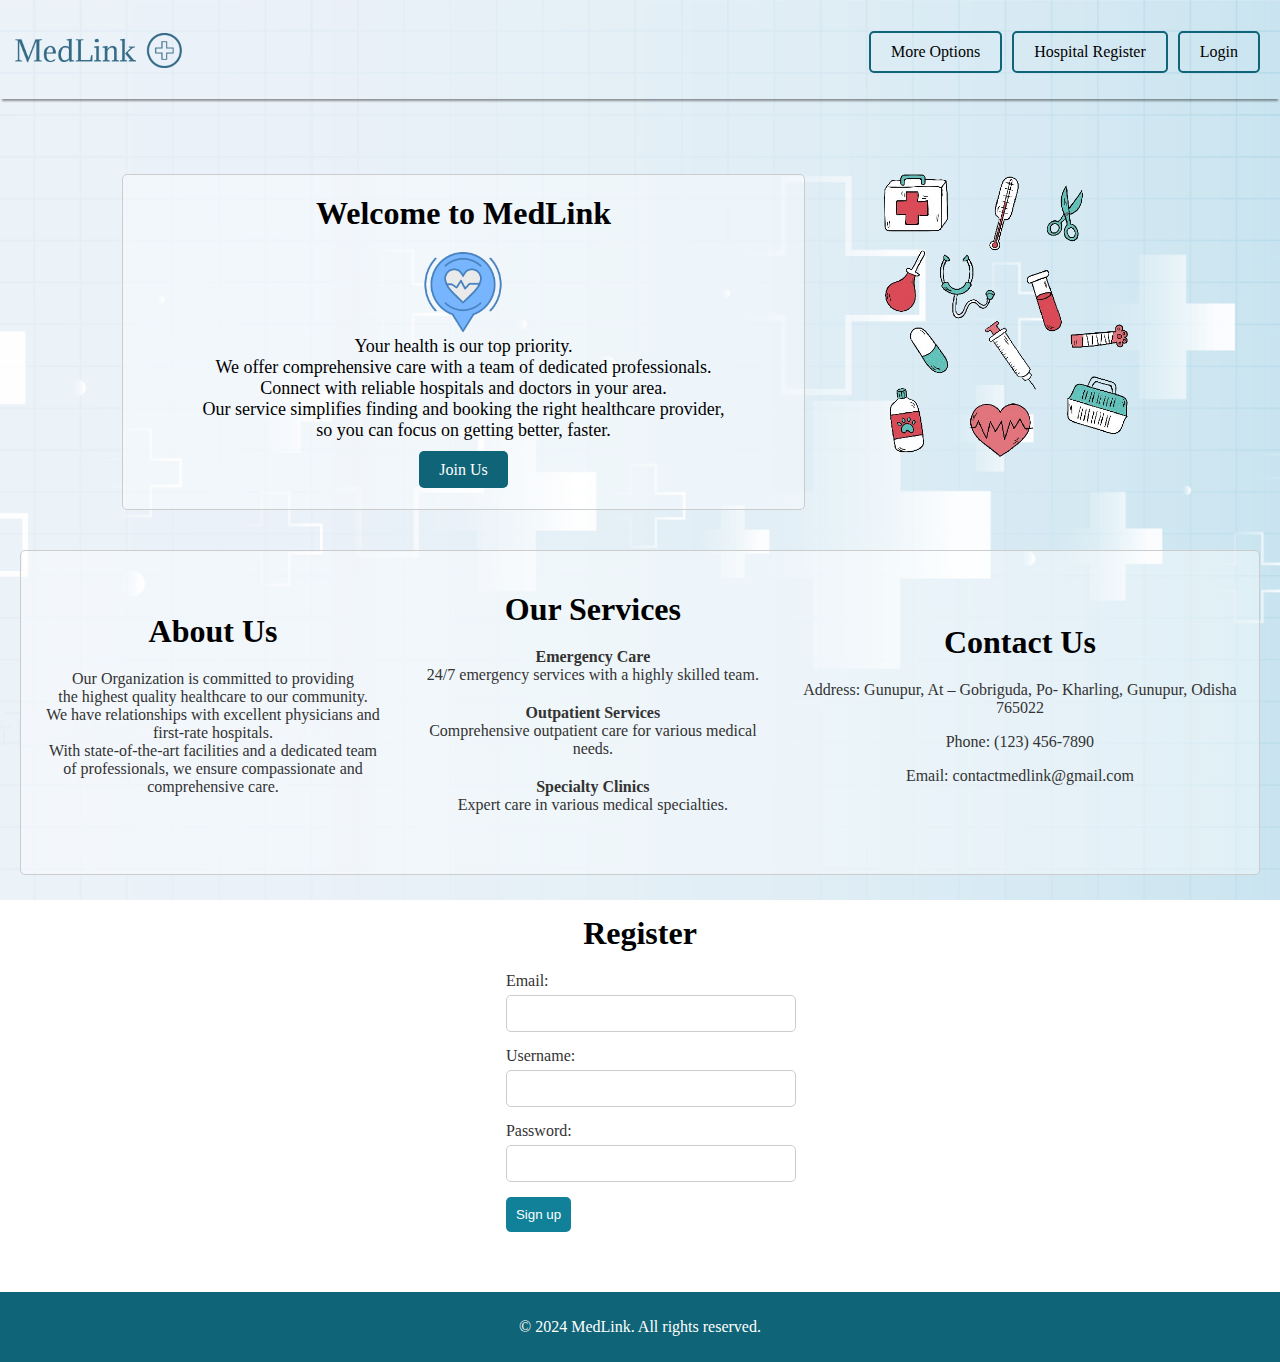
<file: Medlink/index.html>
<!DOCTYPE html>
<html lang="en">
<head>
    <meta charset="UTF-8">
    <meta name="viewport" content="width=device-width, initial-scale=1.0">
    <title>Hospital Homepage</title>
    <link rel="stylesheet" href="style.css">
    <link rel="shortcut icon" href="health-podcast.png">
</head>
<body>
    <header>
        <div class="container">
            <div class="logo">
            <img src="medlink-high-resolution-logo-transparent.png">
            </div>
            <nav>
                <ul>
                    
                    <li><a href="#services">More Options</a>
                    <li><a href="new_hp.php">Hospital Register</a>

                    <li class="dropdown">
                        <a href="#" class="dropbtn">Login</a>
                        <div class="dropdown-content">
                            <a href="login-user.html">User Login</a>
                            <a href="login-hp.html">Hospital login</a>
                            <a href="chemist.php">Chemist login</a>
                        </div>
                    </li>
                    </li>
                </ul>
            </nav>
        </div>
    </header>
    
    <main>
        <section class="hero">
            <div class="hero-content">
                <h2>Welcome to MedLink</h2>
                <img src="health-podcast.png">
                <p>Your health is our top priority. <br>We offer comprehensive care with a team of dedicated professionals.<br>
                    Connect with reliable hospitals and doctors in your area. <br>
                    Our service simplifies finding and booking the right healthcare provider, <br>
                    so you can focus on getting better, faster.</p>
                <a href="#email" class="btn-primary">Join Us</a>
            </div>
            <div class="hlth">
                <img src="web-removebg-preview.png">
            </div>
        </section>

        <div class="dis">
        <section id="about">
            <div class="container">
                <h2>About Us</h2>
                <p>Our Organization is committed to providing <br>the highest quality healthcare to our community. <br>
                    We have relationships with excellent physicians and first-rate hospitals.<br>
                    With state-of-the-art facilities and a dedicated team of professionals, we ensure compassionate and comprehensive care.<br>
                    </p>
            </div>
        </section>

        <section id="services">
            <div class="container">
                <h2>Our Services</h2>
                <div class="service">
                    <b>Emergency Care</b><br>
                    24/7 emergency services with a highly skilled team.
                </div>
                <div class="service">
                    <b>Outpatient Services</b><br>
                    Comprehensive outpatient care for various medical needs.
                </div>
                <div class="service">
                    <b>Specialty Clinics</b><br>
                    Expert care in various medical specialties.
                </div>
            </div>
        </section>

        <section id="contact">
            <div class="container">
                <h2>Contact Us</h2>
                <p>Address: Gunupur, At – Gobriguda, Po- Kharling, Gunupur, Odisha 765022</p>
                <p>Phone: (123) 456-7890</p>
                <p>Email: contactmedlink@gmail.com</p>
            </div>
        </section>
        </div>

        <section id="sign-up">
            <div class="container">
                <h2>Register</h2>
                <form id="sign-form" action="register.php" method="POST" onsubmit="return validateForm()">
                    <label for="email">Email:</label>
                    <input type="email" id="email" name="email" required>
                    
                    <label for="username">Username:</label>
                    <input type="text" id="username" name="username" required>
                    
                    <label for="password">Password:</label>
                    <input type="password" id="password" name="password" required>
                    
                    <button type="submit">Sign up</button>
                </form>
                
                <script>
                function validateForm() {
                    var email = document.getElementById("email").value;
                    var emailPattern = /^[^\s@]+@[^\s@]+\.[^\s@]+$/;
                    if (!emailPattern.test(email)) {
                        alert("Please enter a valid email address.");
                        return false;
                    }
                    return true;
                }
                </script>
                
            </div>
        </section>
    </main>


    <footer>
        <div class="container">
            <p>&copy; 2024 MedLink. All rights reserved.</p>
        </div>
    </footer>

    <script src="script.js"></script>
</body>
</html>
</file>
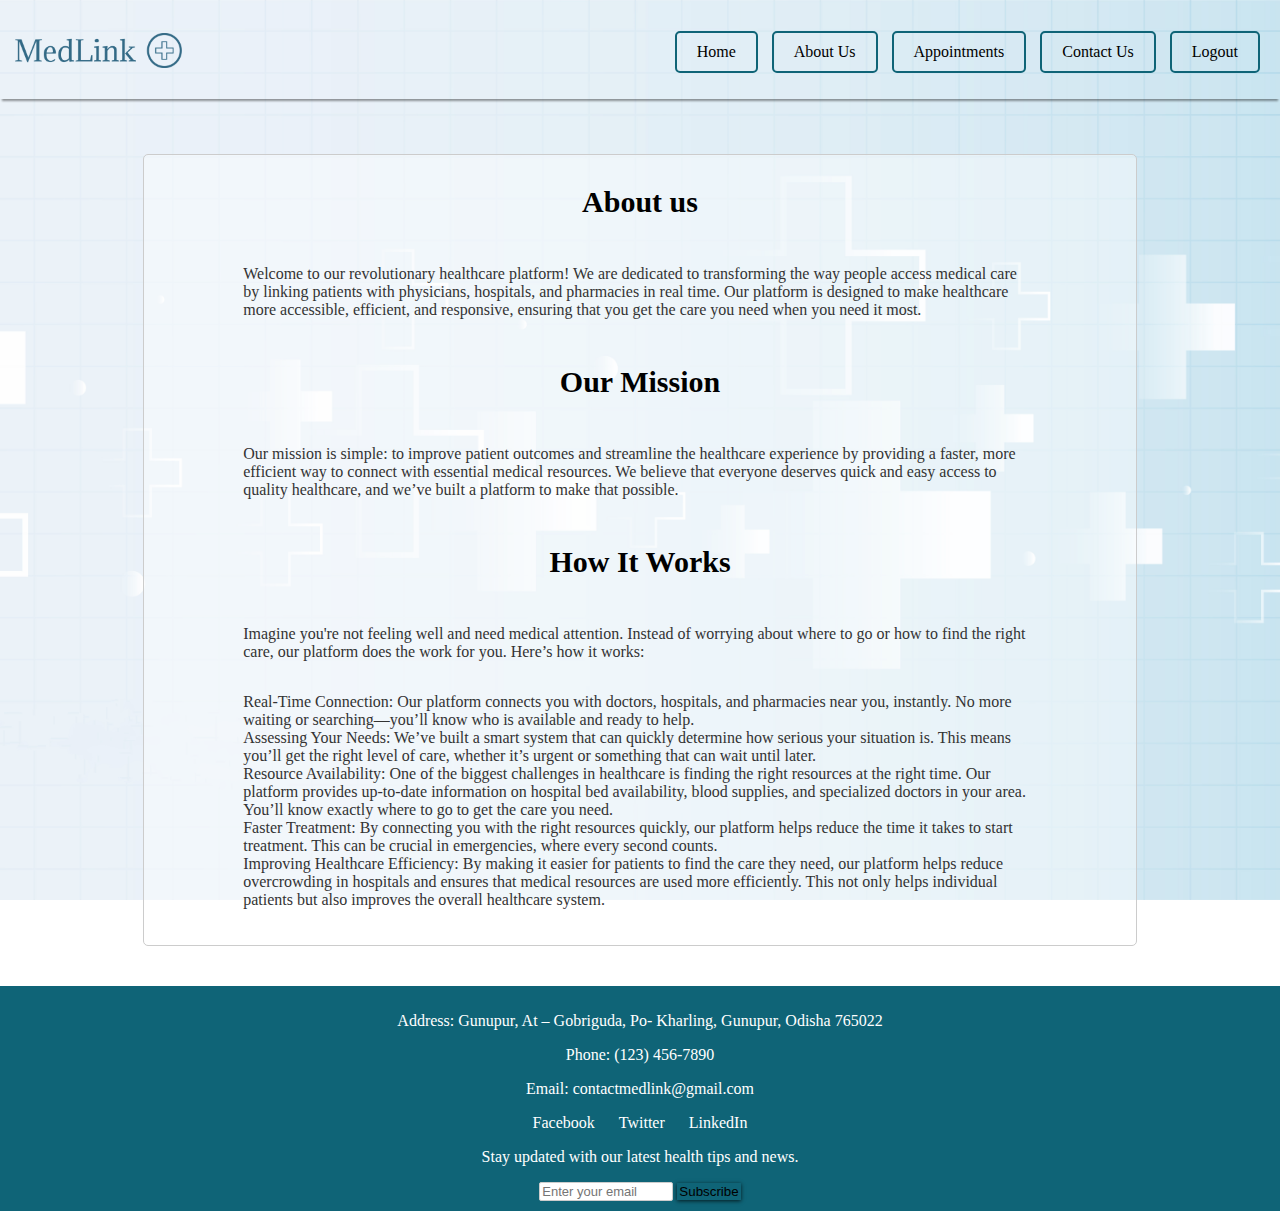
<file: Medlink/about.html>
<!DOCTYPE html>
<html lang="en">
<head>
    <meta charset="UTF-8">
    <meta name="viewport" content="width=device-width, initial-scale=1.0">
    <title>Document</title>
    <link rel="stylesheet" href="style.css">
    <link rel="shortcut icon" href="health-podcast.png">

</head>
<body>
    <!-- Navigation Bar -->
    <header>
        <div class="container">
            <div class="logo">
            <img src="medlink-high-resolution-logo-transparent.png">
            </div>
        <nav>
            <ul>
                <li><a href="homepage.html">Home</a></li>
                <li><a href="about.html">About Us</a></li>
                <li><a href="displayapp.php">Appointments</a></li>
                <li><a href="contact.html">Contact Us</a></li>
                <li><a href="logout.php">Logout</a></li>
            </ul>
        </nav>
    </header>

    <section class="abt">
    <div class="dis">
        <h3>About us</h3>
        <p>Welcome to our revolutionary healthcare platform! 
            We are dedicated to transforming the way people access medical care by 
            linking patients with physicians, hospitals, and pharmacies in real time. 
            Our platform is designed to make healthcare more accessible, efficient, 
            and responsive, ensuring that you get the care you need when you need it most.</p>

            <h3>Our Mission</h3>
            <p>Our mission is simple: to improve patient outcomes and streamline the 
                healthcare experience by providing a faster, more efficient way to connect 
                with essential medical resources. We believe that everyone deserves quick and easy access to quality healthcare, 
                and we’ve built a platform to make that possible.</p>

                <h3>How It Works</h3>
                <p>Imagine you're not feeling well and need medical attention. Instead of worrying
                     about where to go or how to find the right care, our platform does the
                      work for you. Here’s how it works:</p>
                
                            <p>Real-Time Connection: Our platform connects you with doctors, hospitals, 
                            and pharmacies near you, instantly. 
                            No more waiting or searching—you’ll know who is available and ready to help.<br>
                            Assessing Your Needs: We’ve built a smart system that can quickly determine how serious your situation is. 
                            This means you’ll get the right level of care, whether it’s urgent or something that can wait until later.<br>
                            Resource Availability: One of the biggest challenges in healthcare is finding the right resources at the right time. 
                            Our platform provides up-to-date information on hospital bed availability, blood supplies,
                             and specialized doctors in your area. You’ll know exactly where to go to get the care you need.<br>
                            Faster Treatment: By connecting you with the right resources quickly, our 
                            platform helps reduce the time it takes to start treatment. 
                            This can be crucial in emergencies, where every second counts.<br>
                            Improving Healthcare Efficiency: By making it easier for patients to find the care they need, 
                            our platform helps reduce overcrowding in hospitals and ensures that medical resources are used more efficiently. 
                            This not only helps individual patients but also improves the overall healthcare system.</p>

    </div>
</section>

 <!-- Footer -->
 <footer>
    <div class="footer-content">
        
        <p>Address: Gunupur, At – Gobriguda, Po- Kharling, Gunupur, Odisha 765022</p>
        <p>Phone: (123) 456-7890</p>
        <p>Email: contactmedlink@gmail.com</p>
        <div class="social-media">
            <a href="#">Facebook</a>
            <a href="#">Twitter</a>
            <a href="#">LinkedIn</a>
        </div>
        <div class="news">
            <p>Stay updated with our latest health tips and news.</p>
            <input type="email" placeholder="Enter your email">
            <button>Subscribe</button>
        </div>
    </div>
</footer>
</body>
</html>
</file>
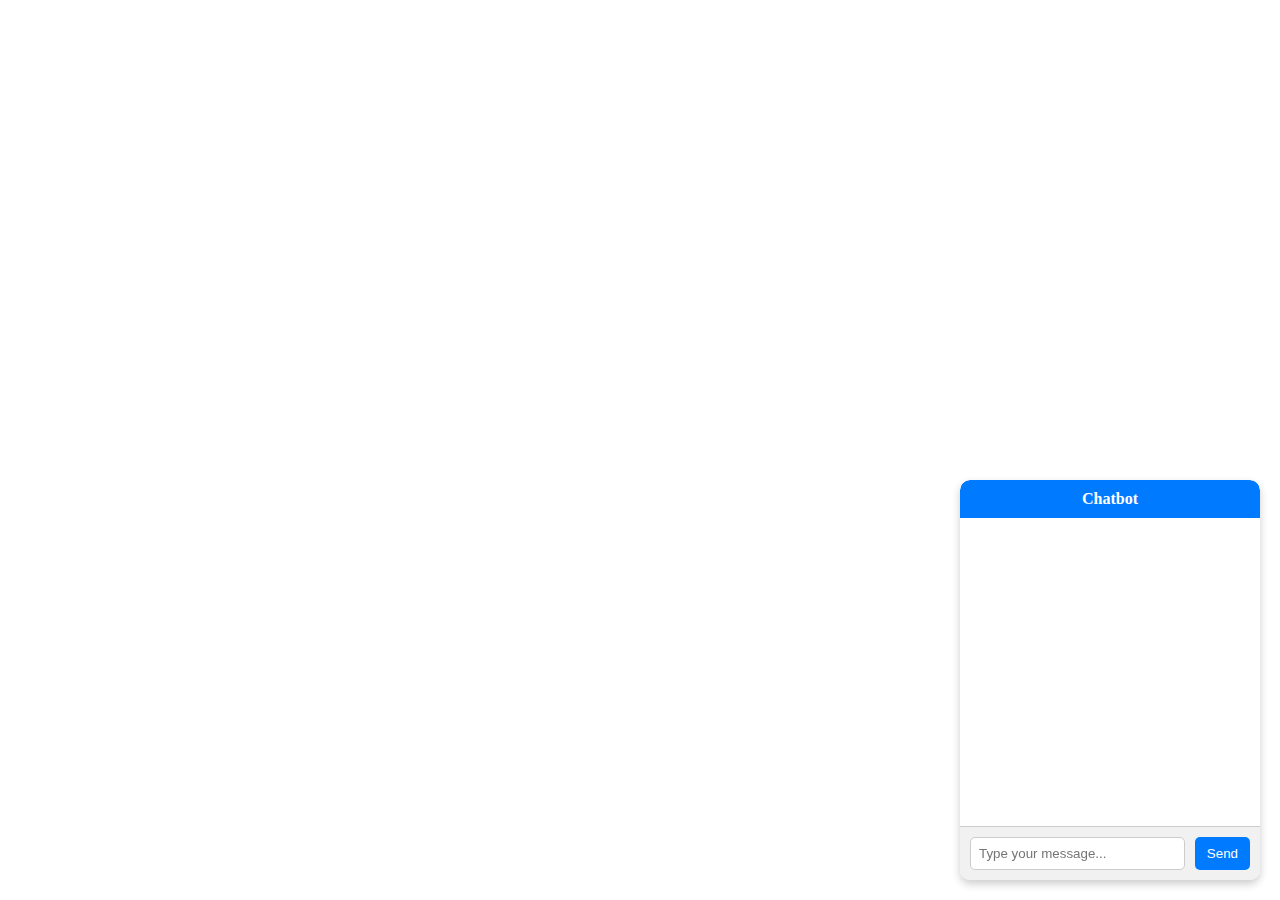
<file: Medlink/chatbot.html>
<!DOCTYPE html>
<html lang="en">
<head>
    <meta charset="UTF-8">
    <meta name="viewport" content="width=device-width, initial-scale=1.0">
    <title>Chatbot</title>
    <style>
        /* Style for the chat pop-up container */
        #chatbox-container {
            position: fixed;
            bottom: 20px;
            right: 20px;
            width: 300px;
            height: 400px;
            background-color: white;
            border-radius: 10px;
            box-shadow: 0 4px 8px rgba(0, 0, 0, 0.2);
            display: flex;
            flex-direction: column;
            overflow: hidden;
            z-index: 1000;
        }

        /* Header of the chat pop-up */
        #chatbox-header {
            background-color: #007bff;
            color: white;
            padding: 10px;
            text-align: center;
            font-weight: bold;
            border-top-left-radius: 10px;
            border-top-right-radius: 10px;
        }

        /* Chat messages area */
        #chatbox {
            padding: 10px;
            flex-grow: 1;
            overflow-y: auto;
            border-bottom: 1px solid #ccc;
        }

        /* Input area at the bottom */
        #chatbox-input {
            display: flex;
            padding: 10px;
            background-color: #f1f1f1;
        }

        #userMessage {
            flex-grow: 1;
            padding: 8px;
            border: 1px solid #ccc;
            border-radius: 5px;
            margin-right: 10px;
        }

        button {
            padding: 8px 12px;
            background-color: #007bff;
            color: white;
            border: none;
            border-radius: 5px;
            cursor: pointer;
        }

        button:hover {
            background-color: #0056b3;
        }
    </style>
</head>
<body>
    <!-- Chatbot pop-up container -->
    <div id="chatbox-container">
        <!-- Header of the chat pop-up -->
        <div id="chatbox-header">Chatbot</div>
        
        <!-- Chat messages will appear here -->
        <div id="chatbox">
            <!-- Chat messages will appear here -->
        </div>

        <!-- Input area for sending messages -->
        <div id="chatbox-input">
            <input type="text" id="userMessage" placeholder="Type your message...">
            <button onclick="sendMessage()">Send</button>
        </div>
    </div>

    <script>
        // Function to start the conversation
        function startConversation() {
            const chatbox = document.getElementById('chatbox');
            const initialMessage = 'Hello! How can I assist you today?';
            chatbox.innerHTML += <p><strong>Bot:</strong> ${initialMessage}</p>;
        }

        // Function to handle sending the message
        function sendMessage() {
            const userMessage = document.getElementById('userMessage').value;

            fetch('http://localhost:3000/chat', {
                method: 'POST',
                headers: {
                    'Content-Type': 'application/json'
                },
                body: JSON.stringify({ message: userMessage })
            })
            .then(response => response.json())
            .then(data => {
                const chatbox = document.getElementById('chatbox');
                chatbox.innerHTML += <p><strong>You:</strong> ${userMessage}</p>;
                chatbox.innerHTML += <p><strong>Bot:</strong> ${data.reply}</p>;
                document.getElementById('userMessage').value = '';
            })
            .catch(error => console.error('Error:', error));
        }

        // Start the conversation when the page loads
        window.onload = startConversation;
    </script>
</body>
</html>
</file>
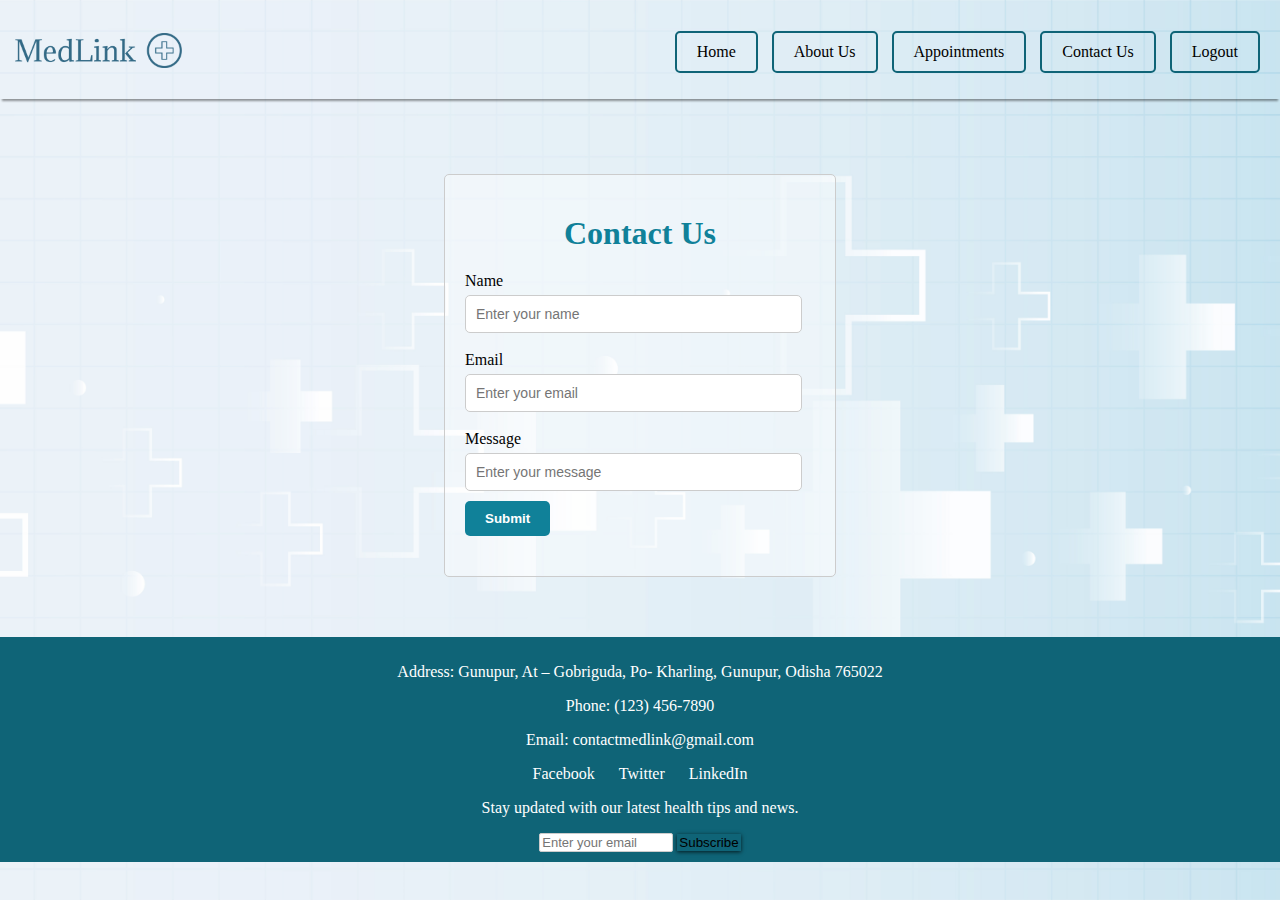
<file: Medlink/contact.html>
<!DOCTYPE html>
<html lang="en">
<head>
    <meta charset="UTF-8">
    <meta name="viewport" content="width=device-width, initial-scale=1.0">
    <title>Contact page</title>
    <link rel="stylesheet" href="style.css">
    <link rel="shortcut icon" href="health-podcast.png">

</head>
<body>
    <header>
        <div class="container">
            <div class="logo">
            <img src="medlink-high-resolution-logo-transparent.png">
            </div>
        <nav>
            <ul>
                <li><a href="homepage.html">Home</a></li>
                <li><a href="about.html">About Us</a></li>
                <li><a href="displayapp.php">Appointments</a></li>
                <li><a href="contact.html">Contact Us</a></li>
                <li><a href="logout.php">Logout</a></li>
            </ul>
        </nav>
    </header>
        
    <main>
        <section class="login-section">
            <div class="login-container">
        <form action="#" method="post">
        <h2>Contact Us</h2>
            <div class="form-group">
                <label for="Name">Name</label>
                <input type="text" id="Name" name="Name" required placeholder="Enter your name">
            </div>
            <br>
            <div class="form-group">
                <label for="email">Email</label>
                <input type="email" name="email" id="email" required placeholder="Enter your email">
            </div>
            <br>
            <div class="form-group">
                <label for="message">Message</label>
                <input type="text" name="message" id="message" required placeholder="Enter your message">
            </div>
            <div class="form-group">
                <button type="submit" class="btn">Submit</button>
            </div>
        </div>
        </form>
    </div>
    </section>
    </main>

    <!-- Footer -->
    <footer>
        <div class="footer-content">
            
            <p>Address: Gunupur, At – Gobriguda, Po- Kharling, Gunupur, Odisha 765022</p>
            <p>Phone: (123) 456-7890</p>
            <p>Email: contactmedlink@gmail.com</p>
            <div class="social-media">
                <a href="#">Facebook</a>
                <a href="#">Twitter</a>
                <a href="#">LinkedIn</a>
            </div>
            <div class="news">
                <p>Stay updated with our latest health tips and news.</p>
                <input type="email" placeholder="Enter your email">
                <button>Subscribe</button>
            </div>
        </div>
    </footer>

</body>
</html>
</file>
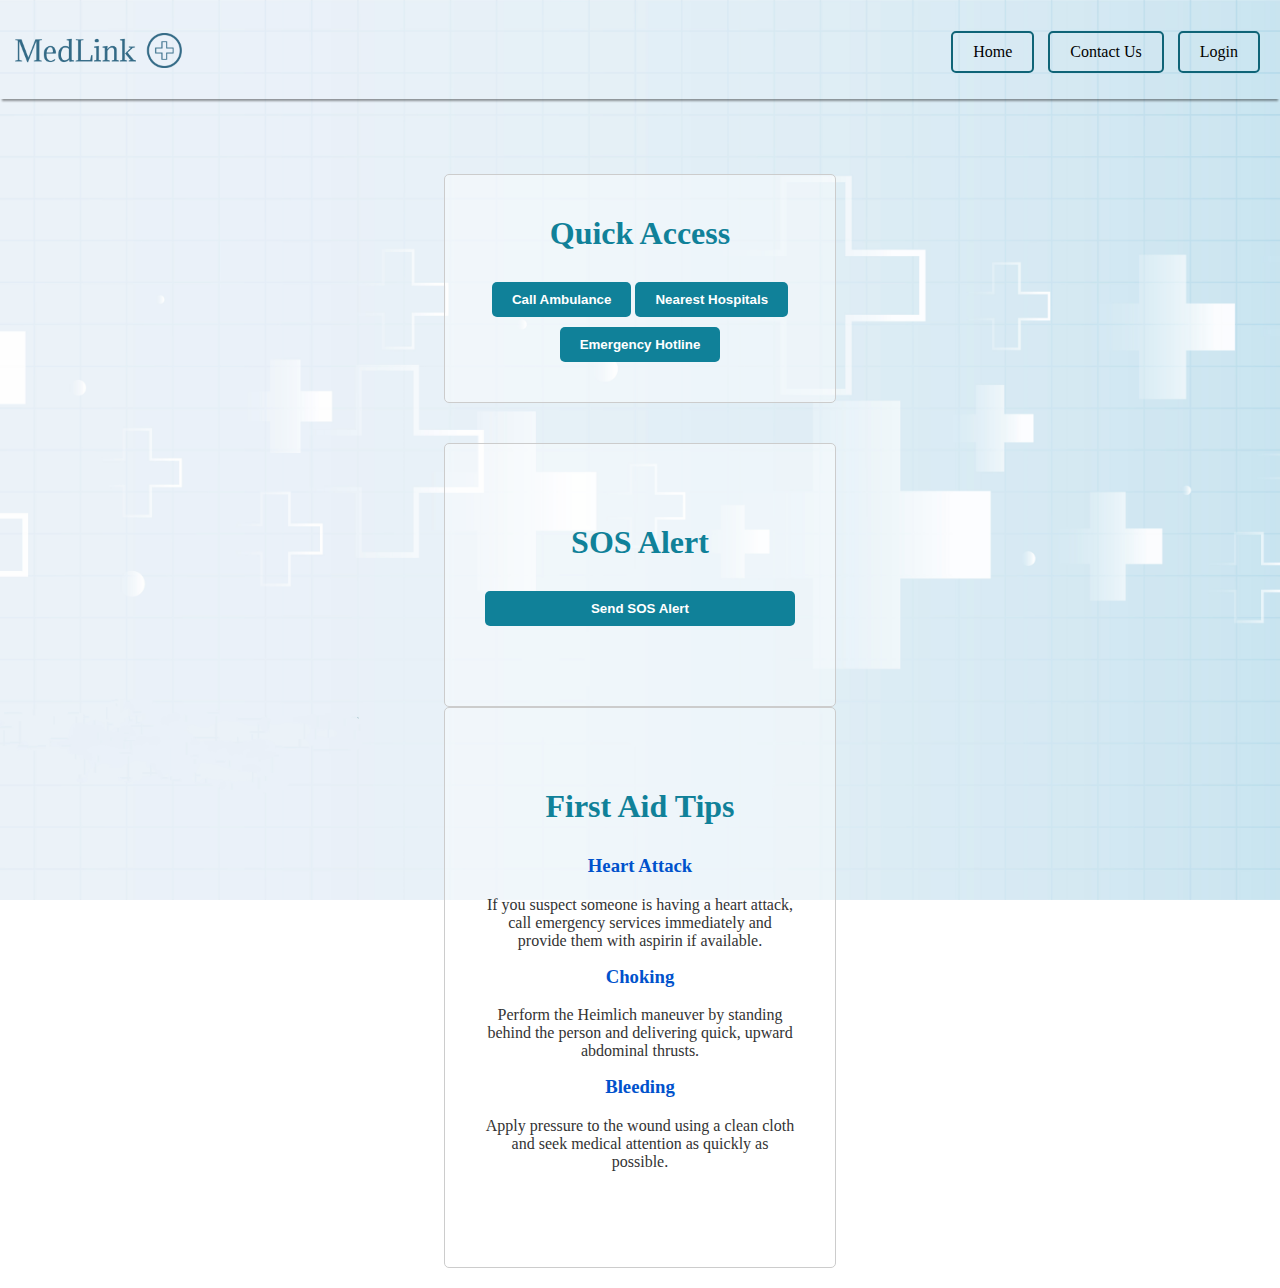
<file: Medlink/emer.html>
<!DOCTYPE html>
<html lang="en">
<head>
    <meta charset="UTF-8">
    <meta name="viewport" content="width=device-width, initial-scale=1.0">
    <title>Emergency Care - Medlink</title>
    <link rel="stylesheet" href="style.css">
</head>
<body>
    
    <!-- Navigation Bar -->
    <header>
        <div class="container">
            <div class="logo">
            <img src="medlink-high-resolution-logo-transparent.png">
            </div>
        <nav>
            <ul>
                <li><a href="index.html">Home</a></li>
                <li><a href="contact.html">Contact Us</a></li>
                <li class="dropdown">
                    <a href="#" class="dropbtn">Login</a>
                    <div class="dropdown-content">
                        <a href="login-user.html">User Login</a>
                        <a href="login-hp.html">Hospital login</a>
                        <a href="index.html#email">New User</a>
                    </div>
                </li>
            </ul>
        </nav>
    </header>

    <main>
        <section id="login-section">
            <div class="login-container">
            <h2>Quick Access</h2>
            <button id="ambulance-btn" class="btn">Call Ambulance</button>
            <button id="hospital-btn" class="btn">Nearest Hospitals</button>
            <button id="hotline-btn" class="btn">Emergency Hotline</button>
        </section>


        <div class="login-container">
        <section id="sos">
            <h2>SOS Alert</h2>
            <button id="sos-btn" class="btn">Send SOS Alert</button>
        </section>
        </div>
        <div class="login-container">
        <section id="first-aid">
            <h2>First Aid Tips</h2>
            <div id="tips">
                <h3>Heart Attack</h3>
                <p>If you suspect someone is having a heart attack, call emergency services immediately and provide them with aspirin if available.</p>
                
                <h3>Choking</h3>
                <p>Perform the Heimlich maneuver by standing behind the person and delivering quick, upward abdominal thrusts.</p>

                <h3>Bleeding</h3>
                <p>Apply pressure to the wound using a clean cloth and seek medical attention as quickly as possible.</p>
            </div>
            
            </section>
            </div>
        </section>
    </main>
    

</body>
<script>document.getElementById('ambulance-btn').addEventListener('click', function() {
    alert('Calling ambulance...');
    window.location.href = 'tel:112'; // Replace with the actual ambulance number in your region
});

document.getElementById('hospital-btn').addEventListener('click', function() {
    alert('Showing nearest hospitals...');
    // Here you can integrate a map API like Google Maps to show nearby hospitals
});

document.getElementById('hotline-btn').addEventListener('click', function() {
    alert('Calling emergency hotline...');
    window.location.href = 'tel:911'; // Replace with the actual emergency hotline number in your region
});

document.getElementById('sos-btn').addEventListener('click', function() {
    alert('Sending SOS alert to your emergency contacts...');
    // Here you can integrate the feature to send an SOS alert with the user’s location
});
function initMap() {
    const userLocation = { lat: -34.397, lng: 150.644 }; // Example coordinates
    const map = new google.maps.Map(document.getElementById('map-container'), {
        zoom: 12,
        center: userLocation
    });

    const marker = new google.maps.Marker({
        position: userLocation,
        map: map
    });
}

document.getElementById('hospital-btn').addEventListener('click', function() {
    initMap();
});
</script>
</html>
</file>
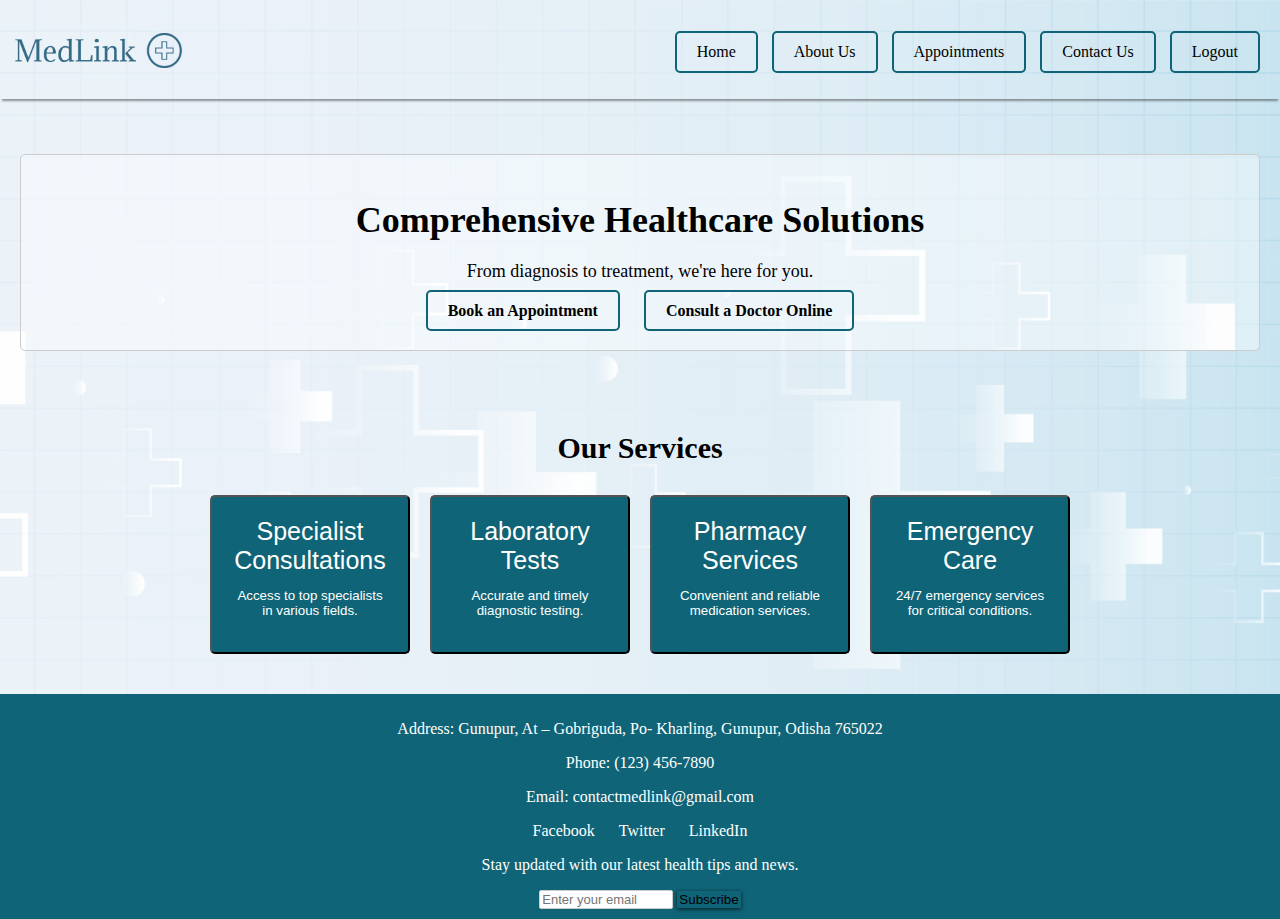
<file: Medlink/homepage.html>
<!DOCTYPE html>
<html lang="en">
<head>
    <meta charset="UTF-8">
    <meta name="viewport" content="width=device-width, initial-scale=1.0">
    <title>Healthcare Hub</title>
    <link rel="stylesheet" href="style.css">
    <link rel="shortcut icon" href="health-podcast.png">
</head>
<body>
    <!-- Navigation Bar -->
    <header>
        <div class="container">
            <div class="logo">
            <img src="medlink-high-resolution-logo-transparent.png">
            </div>
        <nav>
            <ul>
                <li><a href="homepage.html">Home</a></li>
                <li><a href="about.html">About Us</a></li>  
                <li><a href="displayapp.php">Appointments</a></li>
                <li><a href="contact.html">Contact Us</a></li>
                <li><a href="logout.php">Logout</a></li>
            </ul>
        </nav>
    </header>

    <!-- Hero Section -->
    <section class="hero">
        <div class="hero-content">
            <h1>Comprehensive Healthcare Solutions</h1>
            <p>From diagnosis to treatment, we're here for you.</p>
            <div class="cta-buttons">
                <a href="bookappointment.php" class="btn">Book an Appointment</a>
                <a href="online_con.php" class="btn">Consult a Doctor Online</a>
            </div>
        </div>
    </section>

    <!-- Our Services Section -->
     
    <section class="services">
        <h2>Our Services</h2>
        <div class="service-cards">

            <div class="card">
                <button type="submit"><a href="spec.php">Specialist Consultations</a>
                <p>Access to top specialists in various fields.</p></button>
            </div>

            <div class="card">
                <button type="submit"><a href="tests.php">Laboratory Tests</a>
                <p>Accurate and timely diagnostic testing.</p></button>
            </div>

            <div class="card">
                <button type="submit"><a href="user.php">Pharmacy Services</a>
                <p>Convenient and reliable medication services.</p></button>
            </div>

            <div class="card">
                <button type="submit"><a href="emer.html">Emergency Care</a>
                <p>24/7 emergency services for critical conditions.</p></button>
            </div>

        </div>

        <!-- <div class="sidebar">
                    <h2>Best Doctors in their fields!</h2>
                    <a href="#">Physicians</a>
                    <a href="#">Gastrology</a>
                    <a href="#">Cardiology</a>
                    <a href="#">Neurology</a>
                    <a href="#">Orthopedics</a>
                    <a href="#">Pediatrics</a>
                    <a href="#">Dermatology</a>
                    <a href="#"></a>
        </div> -->
    </section>
    

    <!-- Footer -->
    <footer>
        <div class="footer-content">
            
            <p>Address: Gunupur, At – Gobriguda, Po- Kharling, Gunupur, Odisha 765022</p>
            <p>Phone: (123) 456-7890</p>
            <p>Email: contactmedlink@gmail.com</p>
            <div class="social-media">
                <a href="#">Facebook</a>
                <a href="#">Twitter</a>
                <a href="#">LinkedIn</a>
            </div>
            <div class="news">
                <p>Stay updated with our latest health tips and news.</p>
                <input type="email" placeholder="Enter your email">
                <button>Subscribe</button>
            </div>
        </div>
    </footer>
</body>
</html>
</file>
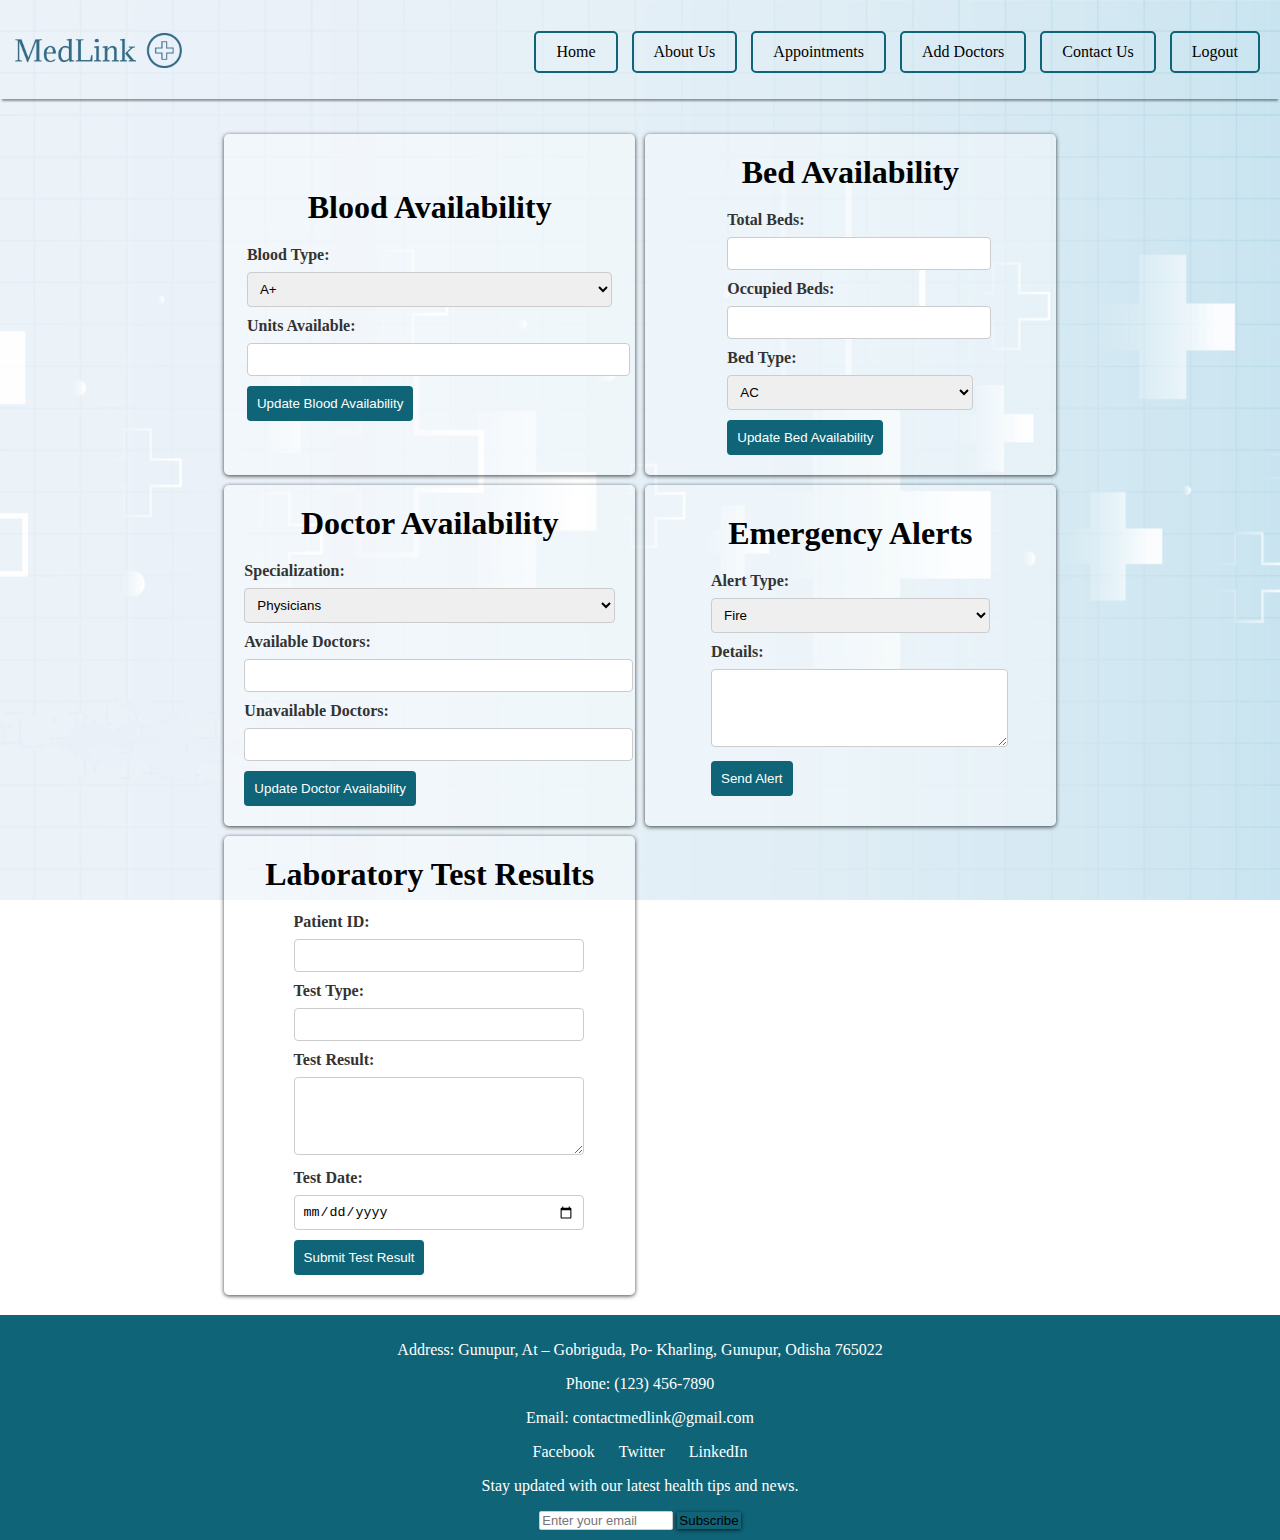
<file: Medlink/hospital_home.html>
<!DOCTYPE html>
<html lang="en">
<head>
    <meta charset="UTF-8">
    <meta name="viewport" content="width=device-width, initial-scale=1.0">
    <title>Hospital Dash</title>
    <link rel="stylesheet" href="style.css">
    <link rel="shortcut icon" href="health-podcast.png">
</head>
<body>
    <!-- Navigation Bar -->
    <header>
        <div class="container">
            <div class="logo">
                <img src="medlink-high-resolution-logo-transparent.png" alt="MedLink Logo">
            </div>
            <nav>
                <ul>
                    <li><a href="homepage.html">Home</a></li>
                    <li><a href="about.html">About Us</a></li>
                    <li><a href="displayapp.php">Appointments</a></li>
                    <li><a href="add_doctor.php">Add Doctors</a></li>
                    <li><a href="contact.html">Contact Us</a></li>
                    <li><a href="logout.php">Logout</a></li>
                </ul>
            </nav>
        </div>
    </header>

    <main>
        <div class="contain">
            <!-- Blood Availability Section -->
            <section class="dashboard-section">
                <h2>Blood Availability</h2>
                <form id="blood-form" action="update_blood.php" method="post">
                    <label for="blood-type">Blood Type:</label>
                    <select id="blood-type" name="blood_type" required>
                        <option value="A+">A+</option>
                        <option value="A-">A-</option>
                        <option value="B+">B+</option>
                        <option value="B-">B-</option>
                        <option value="O+">O+</option>
                        <option value="O-">O-</option>
                        <option value="AB+">AB+</option>
                        <option value="AB-">AB-</option>
                    </select>
                    <label for="units">Units Available:</label>
                    <input type="number" id="units" name="units" required>
                    <button type="submit">Update Blood Availability</button>
                </form>
                
            </section>

            <!-- Bed Availability Section -->
            <section class="dashboard-section">
                <h2>Bed Availability</h2>
                <form id="beds-form" action="update_beds.php" method="post">
                    <label for="total-beds">Total Beds:</label>
                    <input type="number" id="total-beds" name="total_beds" required>
                    <label for="occupied-beds">Occupied Beds:</label>
                    <input type="number" id="occupied-beds" name="occupied_beds" required>
                    
                    <label for="bed-type">Bed Type:</label>
                    <select id="bed-type" name="bed_type" required>
                        <option value="AC">AC</option>
                        <option value="Non-AC">Non-AC</option>
                        <option value="Single">Single</option>
                        <option value="Double">Double</option>
                    </select>
                    
                    <button type="submit">Update Bed Availability</button>
                </form>
                
            </section>

            <!-- Doctor Availability Section -->
            <section class="dashboard-section">
                <h2>Doctor Availability</h2>
                <form id="doctors-form" action="update_doc.php" method="post">
                    <label for="specialization">Specialization:</label>
                    <select id="specialization" name="specialization" required>
                        <option value="Physician">Physicians</option>
                        <option value="Gastrology">Gastrology</option>
                        <option value="Cardiology">Cardiology</option>
                        <option value="Neurology">Neurology</option>
                        <option value="Orthopedics">Orthopedics</option>
                        <option value="Pediatrics">Pediatrics</option>
                        <option value="Dermatology">Dermatology</option>
                    </select>
                    <label for="available-doctors">Available Doctors:</label>
                    <input type="number" id="available-doctors" name="available_doctors" required>
                    <label for="unavailable-doctors">Unavailable Doctors:</label>
                    <input type="number" id="unavailable-doctors" name="unavailable_doctors" required>
                    <button type="submit">Update Doctor Availability</button>
                </form>
                
            </section>

            <!-- Emergency Alerts Section -->
            <section class="dashboard-section">
                <h2>Emergency Alerts</h2>
                <form id="emergency-alert-form" action="send_emer.php" method="post">
                    <label for="alert-type">Alert Type:</label>
                    <select id="alert-type" name="alert_type" required>
                        <option value="Fire">Fire</option>
                        <option value="Natural Disaster">Natural Disaster</option>
                        <option value="Mass Casualty">Mass Casualty</option>
                        <option value="Security Threat">Security Threat</option>
                        <option value="Power Outage">Power Outage</option>
                    </select>
                    <label for="alert-details">Details:</label>
                    <textarea id="alert-details" name="alert_details" rows="4" required></textarea>
                    <button type="submit">Send Alert</button>
                </form>
                
            </section>

            <!-- Test Results Section -->
            <section class="dashboard-section">
                <h2>Laboratory Test Results</h2>
                <form id="test-results-form" action="submit_tests.php" method="post">
                    <label for="patient-id">Patient ID:</label>
                    <input type="number" id="patient-id" name="patient_id" required>
                    <label for="test-type">Test Type:</label>
                    <input type="text" id="test-type" name="test_type" required>
                    <label for="test-result">Test Result:</label>
                    <textarea id="test-result" name="test_result" rows="4" required></textarea>
                    <label for="test-date">Test Date:</label>
                    <input type="date" id="test-date" name="test_date" required>
                    <button type="submit">Submit Test Result</button>
                </form>
                
            </section>
        </div>
    </main>

    <!-- Footer -->
    <footer>
        <div class="footer-content">
            <p>Address: Gunupur, At – Gobriguda, Po- Kharling, Gunupur, Odisha 765022</p>
            <p>Phone: (123) 456-7890</p>
            <p>Email: contactmedlink@gmail.com</p>
            <div class="social-media">
                <a href="#">Facebook</a>
                <a href="#">Twitter</a>
                <a href="#">LinkedIn</a>
            </div>
            <div class="news">
                <p>Stay updated with our latest health tips and news.</p>
                <input type="email" placeholder="Enter your email">
                <button>Subscribe</button>
            </div>
        </div>
    </footer>
</body>
</html>
</file>
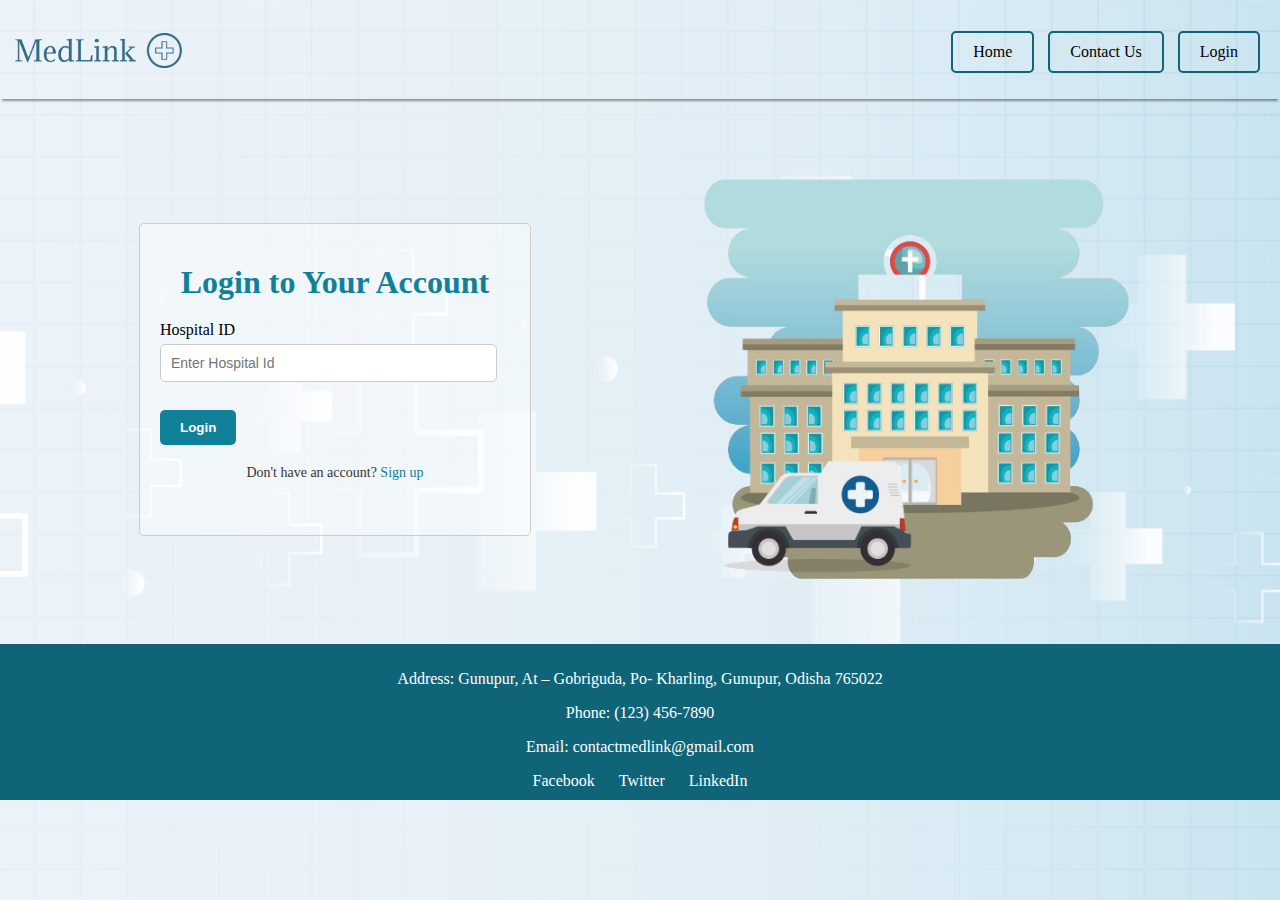
<file: Medlink/login-hp.html>
<!DOCTYPE html>
<html lang="en">
<head>
    <meta charset="UTF-8">
    <meta name="viewport" content="width=device-width, initial-scale=1.0">
    <title>Login - Healthcare Hub</title>
    <link rel="stylesheet" href="style.css">
</head>
<body>
    <!-- Navigation Bar -->
    <header>
        <div class="container">
            <div class="logo">
                <img src="medlink-high-resolution-logo-transparent.png" alt="MedLink Logo">
            </div>
            <nav>
                <ul>
                    <li><a href="index.html">Home</a></li>
                    <li><a href="contact.html">Contact Us</a></li>
                    <li class="dropdown">
                        <a href="#" class="dropbtn">Login</a>
                        <div class="dropdown-content">
                            <a href="login-user.html">User Login</a>
                            <a href="login-hp.html">Hospital Login</a>
                            <a href="index.html#email">New User</a>
                        </div>
                    </li>
                </ul>
            </nav>
        </div>
    </header>

    <!-- Login Section -->
    <section class="login-section">
        <div class="login-container">
            <h2>Login to Your Account</h2>

            <form action="login_hospital.php" method="post">
                <div class="form-group">
                    <label for="hospital_id">Hospital ID</label>
                    <input type="text" id="hospital_id" name="hospital_id" required placeholder="Enter Hospital Id">
                </div>
                <br>
                <div class="form-group">
                    <button type="submit" class="btn">Login</button>
                </div>
            </form>

            <p class="signup-link">Don't have an account? <a href="signup.html">Sign up</a></p>
        </div>

        <div class="doc-pic">
            <img src="hp.png" alt="Hospital Image">
        </div>
    </section>

    <!-- Footer -->
    <footer>
        <div class="footer-content">
            <p>Address: Gunupur, At – Gobriguda, Po- Kharling, Gunupur, Odisha 765022</p>
            <p>Phone: (123) 456-7890</p>
            <p>Email: contactmedlink@gmail.com</p>
            <div class="social-media">
                <a href="#">Facebook</a>
                <a href="#">Twitter</a>
                <a href="#">LinkedIn</a>
            </div>
        </div>
    </footer>
</body>
</html>
</file>
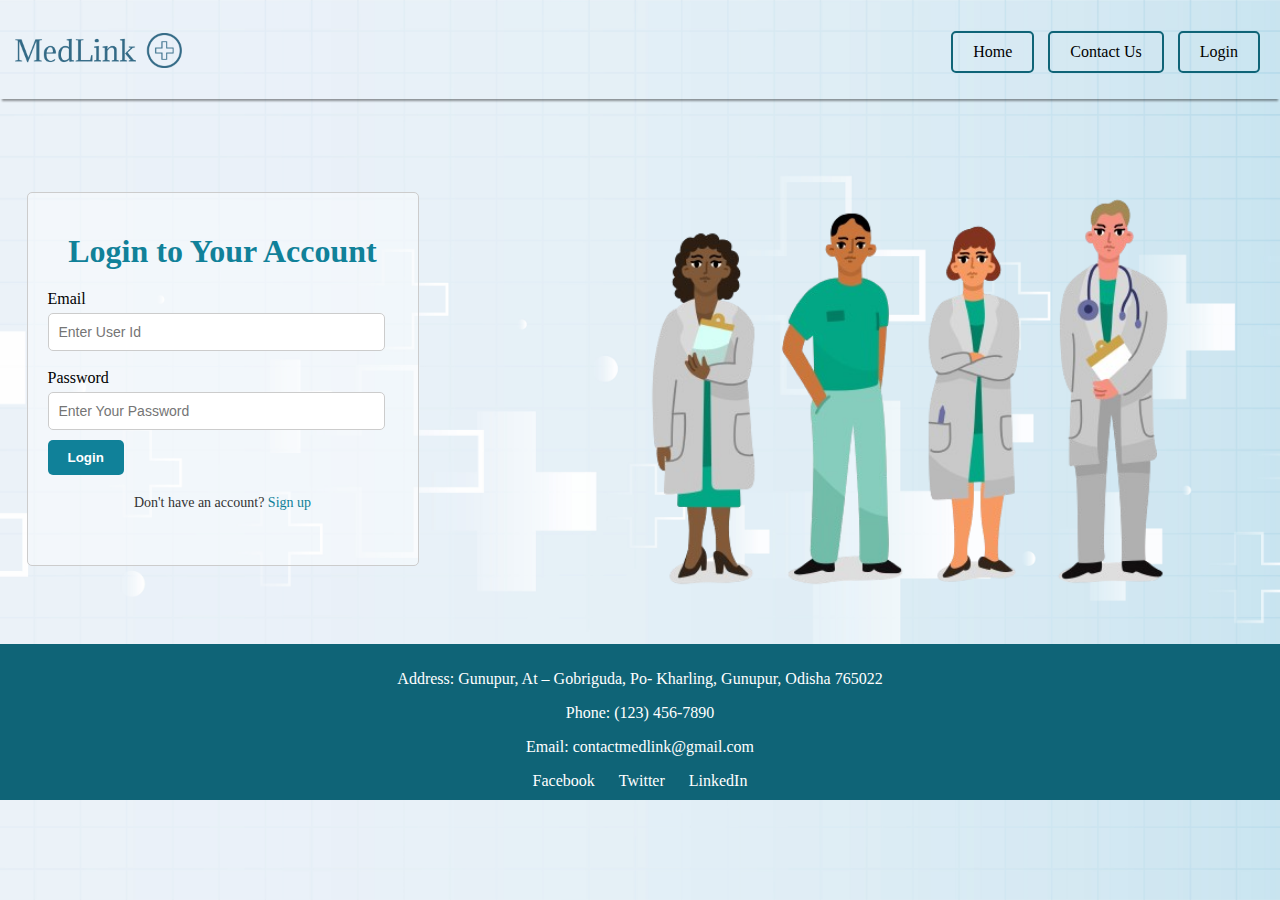
<file: Medlink/login-user.html>
<!DOCTYPE html>
<html lang="en">
<head>
    <meta charset="UTF-8">
    <meta name="viewport" content="width=device-width, initial-scale=1.0">
    <title>Login - Healthcare Hub</title>
    <link rel="stylesheet" href="style.css">
    <link rel="shortcut icon" href="health-podcast.png">

</head>
<body>
    <!-- Navigation Bar -->
    <header>
        <div class="container">
            <div class="logo">
            <img src="medlink-high-resolution-logo-transparent.png">
            </div>
        <nav>
            <ul>
                <li><a href="index.html">Home</a></li>
                <li><a href="contact.html">Contact Us</a></li>
                <li class="dropdown">
                    <a href="#" class="dropbtn">Login</a>
                    <div class="dropdown-content">
                        <a href="login-user.html">User Login</a>
                        <a href="login-hp.html">Hospital login</a>
                        <a href="index.html#email">New User</a>
                    </div>
                </li>
            </ul>
        </nav>
    </header>

    <!-- Login Section -->
    <section class="login-section">
        <div class="login-container">
            <h2>Login to Your Account</h2>
            <form action="login.php" method="post">
                <div class="form-group">
                    <label for="email">Email</label>
                    <input type="email" id="email" name="email" required placeholder="Enter User Id">
                </div>
                <br>
                <div class="form-group">
                    <label for="password">Password</label>
                    <input type="password" id="password" name="password" required placeholder="Enter Your Password">
                </div>
                <div class="form-group">
                    <button type="submit" class="btn">Login</button>
                </div>
            </form>
            
            <p class="signup-link">Don't have an account? <a href="signup.html">Sign up</a></p>
        </div>

        <div class="doc-pic">
            <img src="doc-grp.png">
        </div>
    </section>

    <!-- Footer -->
    <footer>
        <div class="footer-content">
            <p>Address: Gunupur, At – Gobriguda, Po- Kharling, Gunupur, Odisha 765022</p>
            <p>Phone: (123) 456-7890</p>
            <p>Email: contactmedlink@gmail.com</p>
            <div class="social-media">
                <a href="#">Facebook</a>
                <a href="#">Twitter</a>
                <a href="#">LinkedIn</a>
            </div>
        </div>
    </footer>
</body>
</html>
</file>
<file: Medlink/style.css>
/* General body styles */
body {
    margin: 0;
    padding: 0;
    background: url('back.png') no-repeat center center fixed;
    background-size: cover;
    color: #333;
}

/* Header styles */
header {
    color: #000;
    padding: 15px 0;
}

h2{
    font-size: 2em;
}

header .container {
    display: flex;
    justify-content: space-between;
    align-items: center;
    padding-left: 10px;
    padding-right: 10px;
    padding-bottom: 10px;
    color: #000;
    box-shadow: 0 4px 2px -2px rgba(0, 0, 0, 0.395);
}

header .container .logo {
    padding-left: 5px;
}

header .container .logo img{
    height: 35px;
}

nav ul {
    padding: 0;
    list-style: none;
    text-align: center;
}

nav ul li {
    display: inline-block;
    position: relative;
    margin-right: 10px;
}

nav ul li a {
    color: #000;
    text-decoration: none;
    padding: 10px 20px;
    display: block;
}

/* Dropdown Menu */
.dropdown-content {
    display: none;
    position: absolute;
    background-color: rgb(15, 100, 119);
    z-index: 1;
    border-radius: 5px;
    left: -3vw;
    margin-right: 2vw;
    width: 120px;
    
}

.dropdown-content a {
    color: white;
    padding: 12px 16px;
    text-decoration: none;
    display: block;
    text-align: left;
    border-radius: 5px;
    box-shadow: 0 4px 2px -2px rgba(0, 0, 0, 0.395);
}

.dropdown-content a:hover {
    background-color: rgb(15, 100, 119);
    transform: translateY(-1px);
    transition: 0.2s;
}

/* Show the dropdown menu on hover */
.dropdown:hover .dropdown-content {
    display: block;
    box-shadow: 0 4px 2px -2px rgba(0, 0, 0, 0.395);
}

.dropdown:hover .dropbtn {
    background-color: rgb(15, 100, 119);
}

.dropdown:hover .dropbtn{
    color: #fff;
}

/* nav */

nav a {
    color: white;
    text-decoration: none;
    border: 2px solid rgb(15, 100, 119);
    padding: 5px 11px;
    border-radius: 5px;
}

nav a:hover{
    text-decoration: none;
    border: 2px solid rgb(15, 100, 119);
    border-radius: 5px;
    background-color: rgb(15, 100, 119);
    color: #fff;
}


/* display */
.dis{
    border-radius: 5px;
    border: 1px solid #ccc;
    height: auto;
    display: flex;
    flex-direction: row;
    justify-content: center;
    align-items: center;
    text-align: center;
    position: relative;
    background-color: #ffffff68;
    animation-name: image;
    animation-timing-function: ease-in;
    animation-duration: 1s;
    animation-delay: 0;
    animation-iteration-count: 1;
}

section .dis{
    border: 1px solid #ccc;
    border-radius: 5px;
    display: flex;
    flex-direction: column;
    background-color: #ffffff68;
    animation-name: image;
    animation-timing-function: ease-in;
    animation-duration: 1s;
    animation-delay: 0;
    animation-iteration-count: 1;
    margin: 0 auto;
    max-width: 80%;
    padding-bottom: 20px;
}

section .dis p{
    max-width: 80%;
    text-align: left;
}

section .dis h3{
    font-size: 30px;
    color: #000;
}

#about{
    height: auto;
    max-width: 30vw;
    border: none;
    box-sizing: border-box;
}

#services{
    height: auto;
}

#contact{
    height: auto;
}

h2{
    text-align: center;
    justify-content: center;
    align-items: center;
    color: #000;
}


/* Hero section styles */
.hero {
    color: #000;
    text-align: center;
    display: flex;
    flex-direction: row;
}

.hero .hlth{
    margin-left: 3em;
    margin-bottom: 0;
}

.hlth img{
    width: 80%;
    animation-name: image;
    animation-timing-function: ease-in;
    animation-duration: 0.8s;
    animation-delay: 0;
    animation-iteration-count: 1;
}

.hlth img:hover{
    transform: scale(1.05);
    transition: 0.3s;
}

@keyframes image
{
    from{
        opacity: 0;
    }
    to{
        opacity: 1;
    }
}

.hero-content {
    background-color: #ffffff68;
    border: 1px solid #ccc;
    width: 100%;
    padding-top: 20px;
    padding-bottom: 30px;
    border-radius: 5px;
    height: min-content;
}

.hero-content img{
    height: 5em;
    width: min-content;
}

.hero-content img:hover {
    transform: scale(1.05);
    transition: 0.2s;
}


.hero h2 {
    margin: 0 0 20px;
}

.hero p {
    margin: 0 0 20px;
}

.btn-primary {
    background-color: rgb(15, 100, 119);
    color: white;
    padding: 10px 20px;
    text-decoration: none;
    border-radius: 5px;
}

.btn-primary:hover {
    background-color: rgba(16,129,153,1);
}

/* Main content styles */
main {
    padding: 20px;
}

/* Section styles */
section {
    padding: 40px 20px;
}

section h2 {
    margin: 0 0 20px;
}

/* Services section styles */
.service {
    margin-bottom: 20px;
}


/* Homepage */

.hero-content h1 {
    font-size: 36px;
    margin-bottom: 20px;
}

.hero-content p {
    font-size: 18px;
    margin-bottom: 20px;
}

.cta-buttons .btn {
    background: transparent;
    color: #000;
    padding: 10px 20px;
    border: 2px solid rgb(15, 100, 119);
    margin: 10px;
    border-radius: 5px;
    font-weight: bold;
    text-decoration: none;
}

/* Our Services Section */

section {
    display: flex;
    flex-direction: column;
}

.services h2 {
    font-size: 30px;
    margin-bottom: 30px;
}

.service-cards {
    display: flex;
    flex-wrap: wrap;
    justify-content: center;
    gap: 20px;
}

.card button{
    background-color: rgb(15, 100, 119);
    color: white;
    padding: 20px;
    border-radius: 5px;
    width: 200px;
    text-align: center;
}

.card button:hover {
    box-shadow: 0 12px 16px 0 rgba(0,0,0,0.24),0 17px 50px 0 rgba(0,0,0,0.19);
}

.card button a{
    text-decoration: none;
    color: #fff;
    font-size: 25px;
}

.card :hover {
    transform: scale(1.08);
    transition: 0.3s;
}


.card h3 {
    margin-bottom: 10px;
}

.cta-buttons .btn:hover {
    background-color: rgb(15, 100, 119);
    color: #fff;
}

.rad{
    text-align: left;
    display: inline-flex;
    gap: 8px;
}



/* Login form styles */
#sign-form {
    max-width: 400px;
    margin: 0 auto;
}

#sign-form label {
    display: block;
    margin-bottom: 5px;
}

#sign-form input {
    width: 100%;
    padding: 10px;
    margin-bottom: 15px;
    border: 1px solid #ccc;
    border-radius: 5px;
}

#sign-form input:hover{
    transform: translateY(-1px);
    transition: 0.2s;
}

#sign-form button {
    width: auto;
    padding: 10px;
    background-color: rgba(16,129,153,1);
    color: white;
    border: none;
    border-radius: 5px;
    cursor: pointer;
}

#sign-form button:hover {
    background-color: rgb(15, 100, 119);
}

/* Footer styles */
footer {
    background-color: rgb(15, 100, 119);
    color: white;
    text-align: center;
    padding: 10px 20px;
}


/* Container styling */
#doctor-type {
    width: 60%;
    padding: 10px;
    font-size: 16px;
    border-radius: 5px; 
    border: 1px solid #ccc;
    background-color: #f8f8f8;
    color: #000;
    outline: none;
    transition: border-color 0.3s ease, box-shadow 0.3s ease; 
}


/* Login Section */
.login-section {
    display: flex;
    flex-direction: row;
    justify-content: center;
    align-items: center;
}

.login-section .doc-pic{
    margin-left: 10em;
    position: relative;
    height: 50vh;
    animation-name: image;
    animation-timing-function: ease-in;
    animation-duration: 0.8s;
    animation-delay: 0;
    animation-iteration-count: 1;
}

.login-section .doc-pic img{
    height: 100%;
}

.login-section .doc-pic img:hover{
    transform: translateY(-1px);
    transition: 0.2s;
}

.end-appointment-btn {
    background-color: red;
    color: white;
    border: none;
    padding: 5px 10px;
    cursor: pointer;
}
.end-appointment-btn:hover {
    background-color: darkred;
}
.available {
    color: green;
}


.login-container {
    position: relative;
    border: 1px solid #ccc;
    height: auto;
    padding: 40px 20px;
    border-radius: 5px;
    width: 350px;
    text-align: center;
    background-color: #ffffff68;
}

.login-container h2 {
    margin-bottom: 20px;
    color: rgba(16,129,153,1);
}

.form-group {
    text-align: left;
}


.form-group label {
    display: block;
    margin-bottom: 5px;
    color: #000;
}

.form-group input {
    width: 90%;
    padding: 10px;
    border: 1px solid #ccc;
    border-radius: 5px;
    border-radius: 5px;
    font-size: 14px;
}

.form-group input:hover {
    transform: translate(-1px);
    transition: 0.2s;
}

.btn {
    background-color: rgba(16,129,153,1);
    color: white;
    padding: 10px 20px;
    border: none;
    border-radius: 5px;
    cursor: pointer;
    width: auto;
    font-weight: bold;
    margin-top: 10px;
}

.btn:hover {
    background-color: rgb(15, 100, 119);
}

.signup-link {
    margin-top: 20px;
    font-size: 14px;
}

.signup-link a {
    color: rgba(16,129,153,1);
    text-decoration: none;
}

footer .social-media a {
    color: white;
    margin: 0 10px;
    text-decoration: none;
}

.news input {
    width: 10vw;
    border: 1px solid #ccc;
    border-radius: 2px;
}

.news input::placeholder {
    font-size: small;
}

.news button{
    background-color: rgb(15, 100, 119);
    border: none;
    box-shadow: 0px 1px 4px 0px rgba(0, 0, 0, 0.749);
    padding: 1px 2px;
}

/* Chemist */

main table{
    max-width: 80%;
    margin: 0 auto;
    margin-bottom: 4vh;
}

main h1{
    max-width: 80%;
    margin: 0 auto;
}

table {
    width: 100%;
    border-collapse: collapse;
    margin-bottom: 20px;
}
th, td {
    border: 1px solid #333;
    padding: 8px;
}
th {
    background-color: #fff;
}

/* hospital webpage*/

main .contain {
    display: grid;  
    grid-column: 1 / -1;
    grid-template: 1fr 1fr / 1fr 1fr;
    column-gap: 10px;
    row-gap: 10px;
}

.dashboard-section {
    justify-content: center;
    align-items: center;
    display: flex;
    flex-direction: column;
    background-color: #ffffff68;
    padding: 20px;
    border-radius: 5px;
    box-shadow: 0px 1px 4px 0px rgba(0, 0, 0, 0.749);
}

.contain label {
    display: block;
    margin-bottom: 8px;
    font-weight: bold;
}

.contain input, select,textarea {
    width: 100%;
    padding: 8px;
    margin-bottom: 10px;
    border: 1px solid #ccc;
    border-radius: 4px;
}

.contain button {
    background-color: rgb(15, 100, 119);
    color: #fff;
    padding: 10px;
    border: none;
    border-radius: 4px;
    cursor: pointer;
    transition: background-color 0.3s ease;
}

.contain button:hover {
    background-color: rgba(16,129,153,1);
}

/* Results Section */
#results {
    margin-top: 20px;
    padding: 20px;
    background-color: #fff;
    border-radius: 8px;
    box-shadow: 0 2px 5px rgba(0, 0, 0, 0.1);
}

#results h3 {
    margin-top: 0;
}

#results ul {
    list-style: none;
    padding: 0;
}

#results ul li {
    margin-bottom: 10px;
}

/* Responsive design */
@media (max-width: 768px) {
    header .container {
        flex-direction: column;
        align-items: flex-start;
    }

    nav ul {
        flex-direction: column;
        gap: 10px;
    }

    .hero-content {
        padding: 0 10px;
    }
}

@media (max-width: 450px) {


    main .contain {
        max-width: 380px;
        display: grid;
        grid-column: 1 / -1;
        grid-template: 1fr 1fr / 1fr;
        column-gap: 5px;
        row-gap: 5px;
    }

    .dashboard-section {
        justify-content: center;
        align-items: center;
        display: flex;
        flex-direction: column;
        background-color: #ffffff68;
        padding: 20px;
        border-radius: 5px;
        box-shadow: 0px 1px 4px 0px rgba(0, 0, 0, 0.749);
    }

    .contain input, select {
        width: 100%;
        padding: 8px;
        margin-bottom: 10px;
        border: 1px solid #ccc;
        border-radius: 4px;
        box-shadow: 0px 1px 4px 0px rgba(0, 0, 0, 0.749);
    }

    header .contain {
        flex-direction: column;
        align-items: flex-start;
    }

    main{
        display: flex;
        flex-direction: column;
        justify-content: center;
        align-items: center;
        text-align: center;
        position: relative;
        margin-top: 3em;
    }

    nav ul {
        flex-direction: column;
        gap: 10px;
    }

    .hero {
        margin-top: -6em;
        display: flex;
        flex-direction: column;
        gap: 20px;
    }

    .hero .hero-content{
        justify-content: center;
        align-items: center;
        padding: 20px 20px;
        position: relative;
        width: 89%;
    }

    .hero .hlth {
        margin-left: 0;
        margin-top: 0;
        margin-bottom: 20px;
    }
    
    .hlth img {
        margin-top: 2em;
        width: 80%;
        max-width: 100%;
    }

    .dis{
        display: flex;
        flex-direction: column;
        justify-content: center;
        align-items: center;
        text-align: center;
        position: relative;
    }

    #about{
        max-width: 100%;
    }

    /* Login page */

    .login-section {
        display: flex;
        flex-direction: column;
        align-items: center;
        justify-content: center;
        max-width: 400px;
        height: auto;
    }

    .login-section .login-container{
        top: -3em;
        max-width: 80%;
    }


    .login-section .doc-pic{
        height: 100%;
        margin-top: 35px;
        align-items: center;
        justify-content: center;
        width: auto;
    }

    .login-section .doc-pic img{
        max-height: 24vh;
        margin-left: -10em;
    }

    /* homepage */

    .hero{
        height: auto;
    }

    .hero-content{
        height: 100%;
        margin-top: 5em;
        display: flex;
        flex-direction: column;
    }

    .hero-content a{
        display: flex;
        flex-direction: column;
        gap: 20px;
    }

    nav{
        display: flex;
        flex-direction: column;
    }

    nav ul li{
        gap: 20px;
        padding: 5px;
    }

    .news input{
        width: 100px;
    }

    body{
        max-width: 420px;
    }
}

main {
    margin: 0 auto;
    display: flex;
    justify-content: center;
    align-items: center;
    flex-direction: column;
}

#map-container {
    width: 100%;
    height: 300px;
    background-color: #e2e2e2;
}

#tips h3 {
    color: #0052cc;
    margin-top: 10px;
}
</file>
